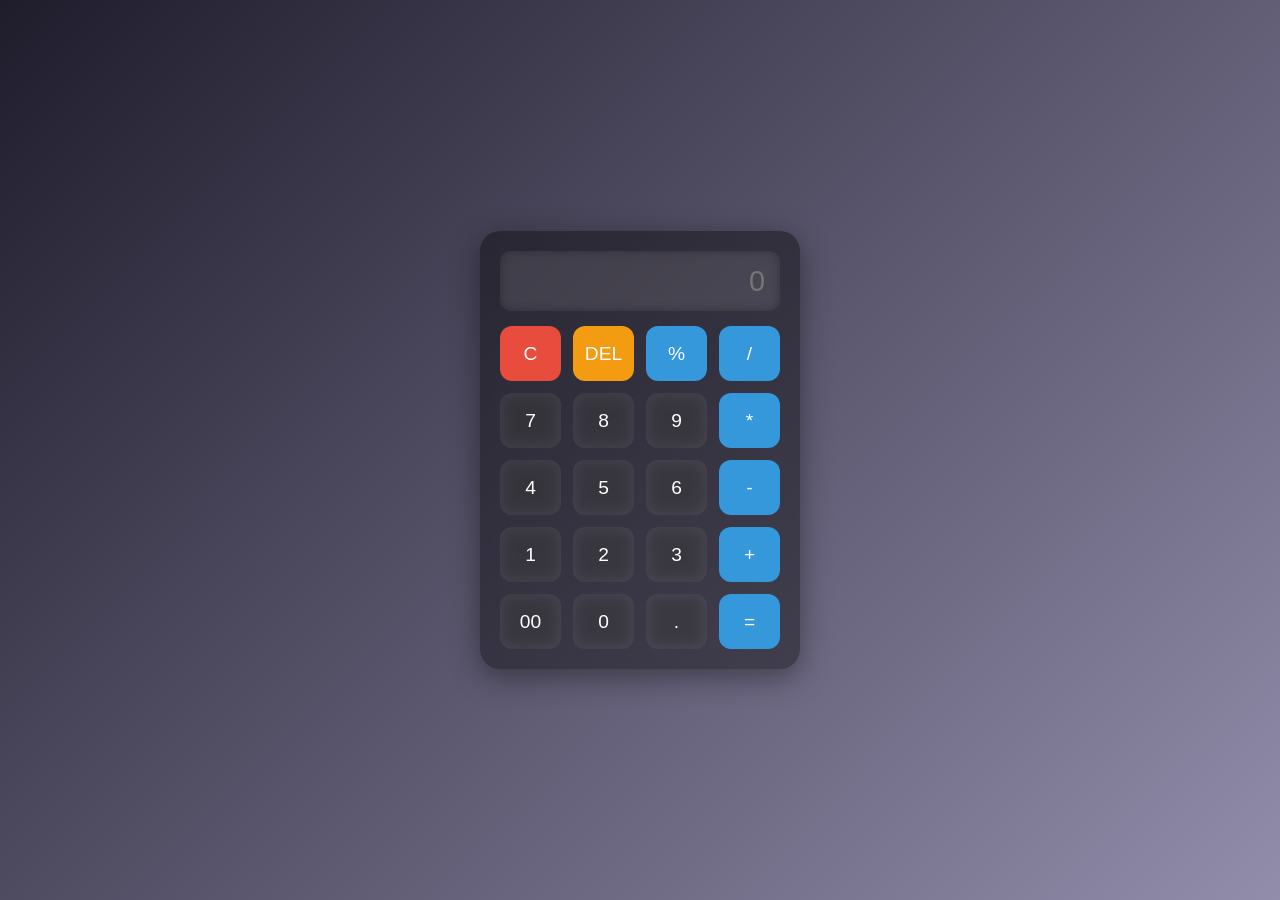
<file: index.html>
<!DOCTYPE html>
<html lang="en">
<head>
  <meta charset="UTF-8">
  <meta name="viewport" content="width=device-width, initial-scale=1.0">
  <title>Dark Calculator</title>
  <link rel="stylesheet" href="style.css">
</head>
<body>
  <div class="calculator">
    <input type="text" id="inputBox" placeholder="0" readonly>
    <div class="buttons">
      <button>C</button>
      <button>DEL</button>
      <button>%</button>
      <button>/</button>

      <button>7</button>
      <button>8</button>
      <button>9</button>
      <button>*</button>

      <button>4</button>
      <button>5</button>
      <button>6</button>
      <button>-</button>

      <button>1</button>
      <button>2</button>
      <button>3</button>
      <button>+</button>

      <button>00</button>
      <button>0</button>
      <button>.</button>
      <button>=</button>
    </div>
  </div>
  <script src="script.js"></script>
</body>
</html>
</file>
<file: style.css>
/* 🌑 Reset & Base */
* {
  margin: 0;
  padding: 0;
  box-sizing: border-box;
  font-family: 'Poppins', sans-serif;
}

body {
  height: 100vh;
  display: flex;
  justify-content: center;
  align-items: center;
  background: linear-gradient(135deg, #1f1c2c, #928dab);
}

/* 🧮 Calculator Box */
.calculator {
  background: rgba(0, 0, 0, 0.4);
  backdrop-filter: blur(12px);
  border-radius: 20px;
  box-shadow: 0 8px 30px rgba(0, 0, 0, 0.4);
  padding: 20px;
  width: 320px;
  display: flex;
  flex-direction: column;
  gap: 15px;
}

/* 📝 Input Display */
#inputBox {
  width: 100%;
  height: 60px;
  border: none;
  outline: none;
  background: rgba(255, 255, 255, 0.1);
  border-radius: 10px;
  text-align: right;
  padding: 0 15px;
  font-size: 1.8rem;
  color: #fff;
  box-shadow: inset 0 0 10px rgba(0,0,0,0.3);
}

/* ⌨️ Buttons Grid */
.buttons {
  display: grid;
  grid-template-columns: repeat(4, 1fr);
  gap: 12px;
}

/* 🎨 Button Style */
button {
  height: 55px;
  font-size: 1.2rem;
  font-weight: 500;
  border: none;
  border-radius: 12px;
  background: rgba(255, 255, 255, 0.1);
  color: #fff;
  cursor: pointer;
  transition: all 0.2s ease;
  backdrop-filter: blur(8px);
}

button:hover {
  background: rgba(255, 255, 255, 0.25);
  transform: translateY(-2px);
}

/* ✨ Special Buttons */
button:nth-child(1) { /* C */
  background: #e74c3c;
}

button:nth-child(2) { /* DEL */
  background: #f39c12;
}

button:nth-child(3),
button:nth-child(4),
button:nth-child(8),
button:nth-child(12),
button:nth-child(16),
button:nth-child(20) {
  background: #3498db;
}

button:nth-child(1):hover {
  background: #c0392b;
}

button:nth-child(2):hover {
  background: #d35400;
}

button:nth-child(3):hover,
button:nth-child(4):hover,
button:nth-child(8):hover,
button:nth-child(12):hover,
button:nth-child(16):hover,
button:nth-child(20):hover {
  background: #2980b9;
}
</file>
